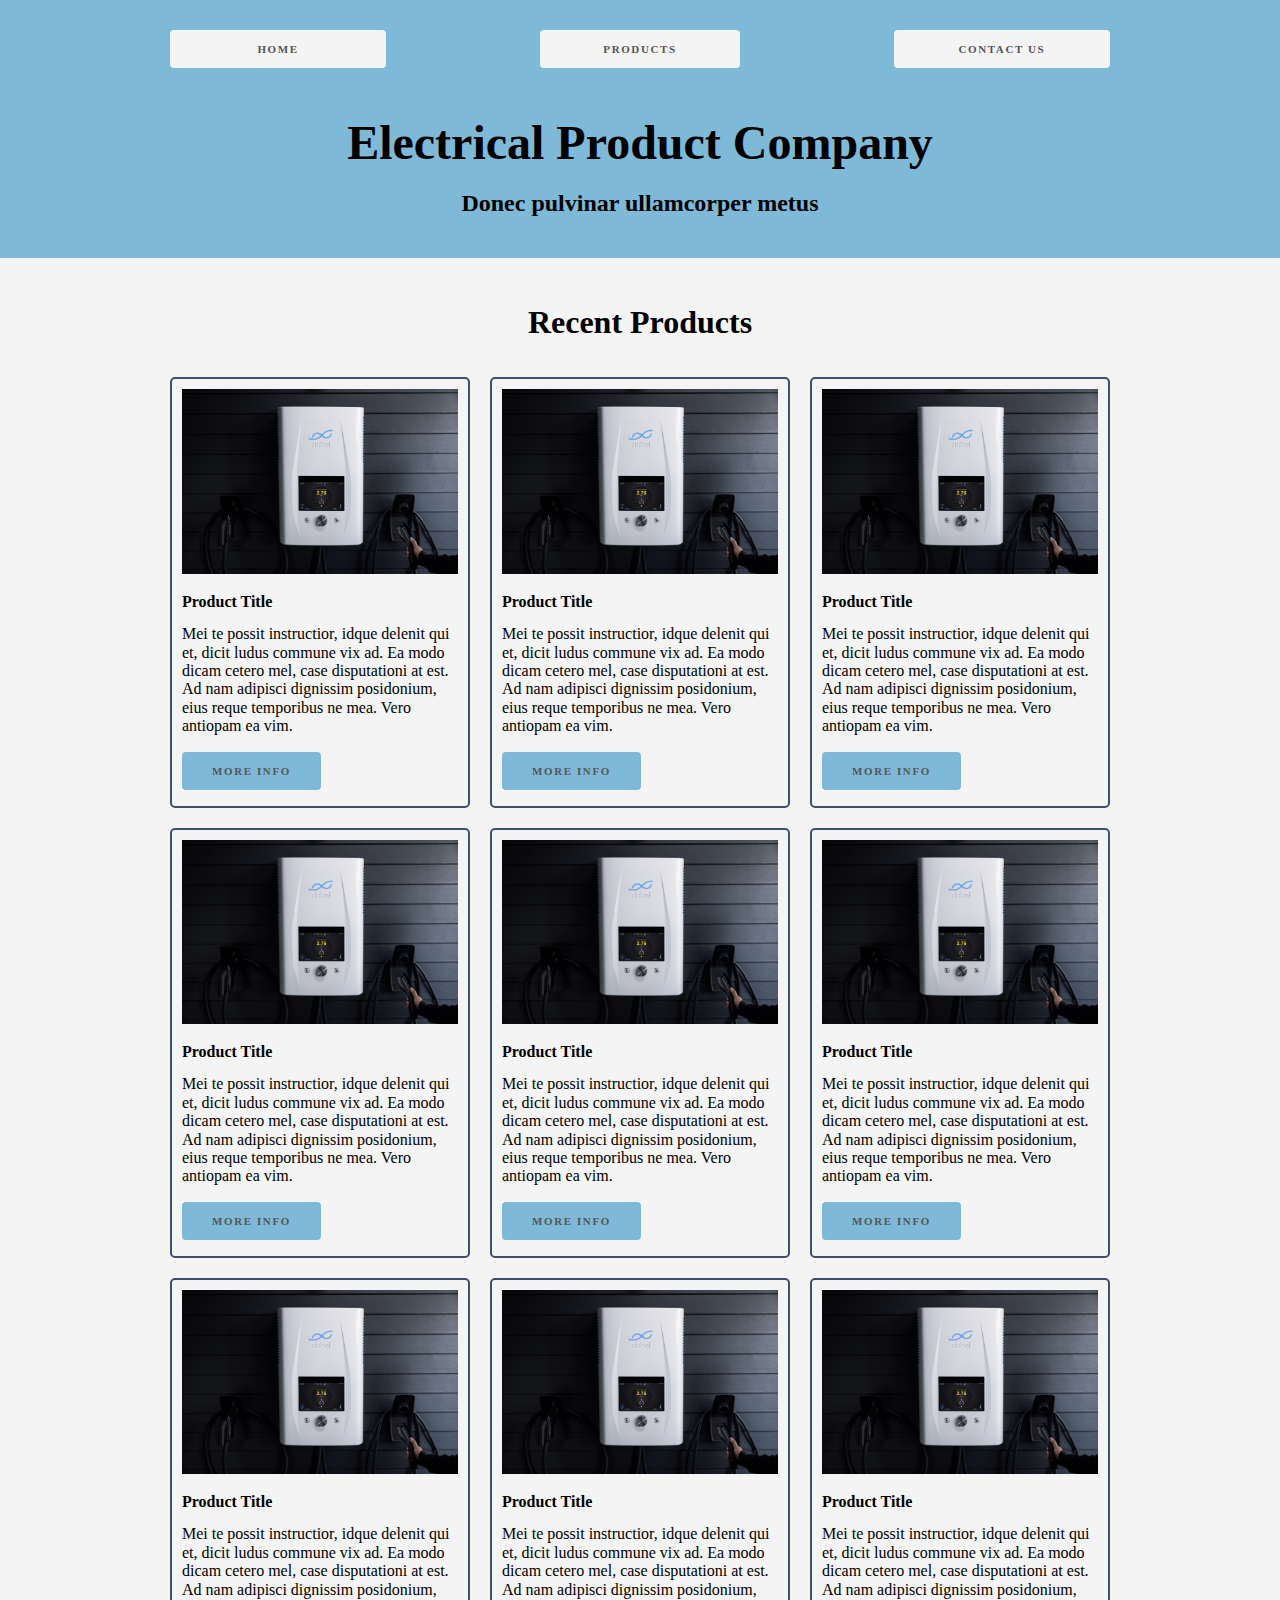
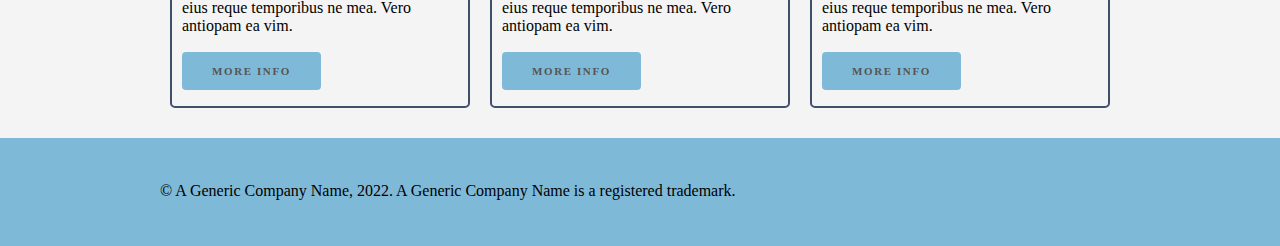
<file: index.html>
<!DOCTYPE html>
<html lang="en">
  <head>
    <meta charset="utf-8" />
    <title>Electrical Product Company</title>
    <meta name="viewport" content="width=device-width, initial-scale=1" />
    <link
      href="https://fonts.googleapis.com/css?family=Raleway:400,300,600"
      rel="stylesheet"
      type="text/css"
    />
    <link rel="stylesheet" href="styles/normalize.css" />
    <link rel="stylesheet" href="styles/index.css" />
    <link rel="stylesheet" href="styles/modal.css" />
    <link rel="stylesheet" href="styles/dropdown.css" />
    <script src="./app.js" defer></script>
  </head>
  <body>
    <!-- HEADER -->
    <div class="header">
      <div class="section">
        <div class="nav">
          <a class="button" href="#">Home</a>
          <div class="dropdown">
            <a class="button products dropbtn">Products</a>
            <div class="dropdown-content">
              <a class="button" href="./product.html">Product 1</a>
              <a class="button" href="./product.html">Product 2</a>
              <a class="button" href="./product.html">Product 3</a>
            </div>
          </div>
          <a class="button contact open-modal" href="#">Contact Us</a>
        </div>
        <div class="action">
          <h1 class="title">Electrical Product Company</h1>
          <h2>Donec pulvinar ullamcorper metus</h2>
        </div>
      </div>
    </div>

    <!-- BODY -->
    <div class="info">
      <div class="section">
        <h2>Recent Products</h2>
      </div>
      <div class="section card">
        <div>
          <img class="card" src="./images/pexels-dcbel-11678701.jpg" />
          <h4 class="card">Product Title</h4>
          <p>
            Mei te possit instructior, idque delenit qui et, dicit ludus commune
            vix ad. Ea modo dicam cetero mel, case disputationi at est. Ad nam
            adipisci dignissim posidonium, eius reque temporibus ne mea. Vero
            antiopam ea vim.
          </p>
          <p class="more">
            <a href="./product.html" class="button">More info</a>
          </p>
        </div>
        <div>
          <img class="card" src="./images/pexels-dcbel-11678701.jpg" />
          <h4 class="card">Product Title</h4>
          <p>
            Mei te possit instructior, idque delenit qui et, dicit ludus commune
            vix ad. Ea modo dicam cetero mel, case disputationi at est. Ad nam
            adipisci dignissim posidonium, eius reque temporibus ne mea. Vero
            antiopam ea vim.
          </p>
          <p class="more">
            <a href="./product.html" class="button">More info</a>
          </p>
        </div>
        <div>
          <img class="card" src="./images/pexels-dcbel-11678701.jpg" />
          <h4 class="card">Product Title</h4>
          <p>
            Mei te possit instructior, idque delenit qui et, dicit ludus commune
            vix ad. Ea modo dicam cetero mel, case disputationi at est. Ad nam
            adipisci dignissim posidonium, eius reque temporibus ne mea. Vero
            antiopam ea vim.
          </p>
          <p class="more">
            <a href="./product.html" class="button">More info</a>
          </p>
        </div>
        <div>
          <img class="card" src="./images/pexels-dcbel-11678701.jpg" />
          <h4 class="card">Product Title</h4>
          <p>
            Mei te possit instructior, idque delenit qui et, dicit ludus commune
            vix ad. Ea modo dicam cetero mel, case disputationi at est. Ad nam
            adipisci dignissim posidonium, eius reque temporibus ne mea. Vero
            antiopam ea vim.
          </p>
          <p class="more">
            <a href="./product.html" class="button">More info</a>
          </p>
        </div>
        <div>
          <img class="card" src="./images/pexels-dcbel-11678701.jpg" />
          <h4 class="card">Product Title</h4>
          <p>
            Mei te possit instructior, idque delenit qui et, dicit ludus commune
            vix ad. Ea modo dicam cetero mel, case disputationi at est. Ad nam
            adipisci dignissim posidonium, eius reque temporibus ne mea. Vero
            antiopam ea vim.
          </p>
          <p class="more">
            <a href="./product.html" class="button">More info</a>
          </p>
        </div>
        <div>
          <img class="card" src="./images/pexels-dcbel-11678701.jpg" />
          <h4 class="card">Product Title</h4>
          <p>
            Mei te possit instructior, idque delenit qui et, dicit ludus commune
            vix ad. Ea modo dicam cetero mel, case disputationi at est. Ad nam
            adipisci dignissim posidonium, eius reque temporibus ne mea. Vero
            antiopam ea vim.
          </p>
          <p class="more">
            <a href="./product.html" class="button">More info</a>
          </p>
        </div>
        <div>
          <img class="card" src="./images/pexels-dcbel-11678701.jpg" />
          <h4 class="card">Product Title</h4>
          <p>
            Mei te possit instructior, idque delenit qui et, dicit ludus commune
            vix ad. Ea modo dicam cetero mel, case disputationi at est. Ad nam
            adipisci dignissim posidonium, eius reque temporibus ne mea. Vero
            antiopam ea vim.
          </p>
          <p class="more">
            <a href="./product.html" class="button">More info</a>
          </p>
        </div>
        <div>
          <img class="card" src="./images/pexels-dcbel-11678701.jpg" />
          <h4 class="card">Product Title</h4>
          <p>
            Mei te possit instructior, idque delenit qui et, dicit ludus commune
            vix ad. Ea modo dicam cetero mel, case disputationi at est. Ad nam
            adipisci dignissim posidonium, eius reque temporibus ne mea. Vero
            antiopam ea vim.
          </p>
          <p class="more">
            <a href="./product.html" class="button">More info</a>
          </p>
        </div>
        <div>
          <img class="card" src="./images/pexels-dcbel-11678701.jpg" />
          <h4 class="card">Product Title</h4>
          <p>
            Mei te possit instructior, idque delenit qui et, dicit ludus commune
            vix ad. Ea modo dicam cetero mel, case disputationi at est. Ad nam
            adipisci dignissim posidonium, eius reque temporibus ne mea. Vero
            antiopam ea vim.
          </p>
          <p class="more">
            <a href="./product.html" class="button">More info</a>
          </p>
        </div>
      </div>
    </div>

    <!-- FOOTER -->
    <div class="footer section">
      <div class="copyright">
        <p>
          © A Generic Company Name, 2022. A Generic Company Name is a registered
          trademark.
        </p>
      </div>
    </div>
  </body>
  <div class="modal">
    <div class="modal-container">
      <div class="modal-content">
        <form>
          <h3>Contact Us!</h3>
          <div>
            <i class="error-message-name hide">Please enter a name</i>
            <p class="modal-input">
              Name:<br>
              <input type="text" name="fullname" id="name">
            </p>
          </div>
          <div>
            <i class="error-message-email hide">Please enter a valid email</i>
            <p class="modal-input">
              Email:<br>
              <input type="email" name="email" id="email">
            </p>
          </div>
          <div>
            <i class="error-message-text hide">Please enter a message</i>
            <p class="modal-input">
              Message:<br>
              <textarea name="message" rows=5 id="message"></textarea>
            </p>
          </div>
          <div class="modal-buttons">
            <input type="submit" class="modal-submit" value="Submit">
            <input type="button" class="close-modal" value="Cancel">
          </div>
        </form>
      </div>
    </div>
  </div>
</html>
</file>
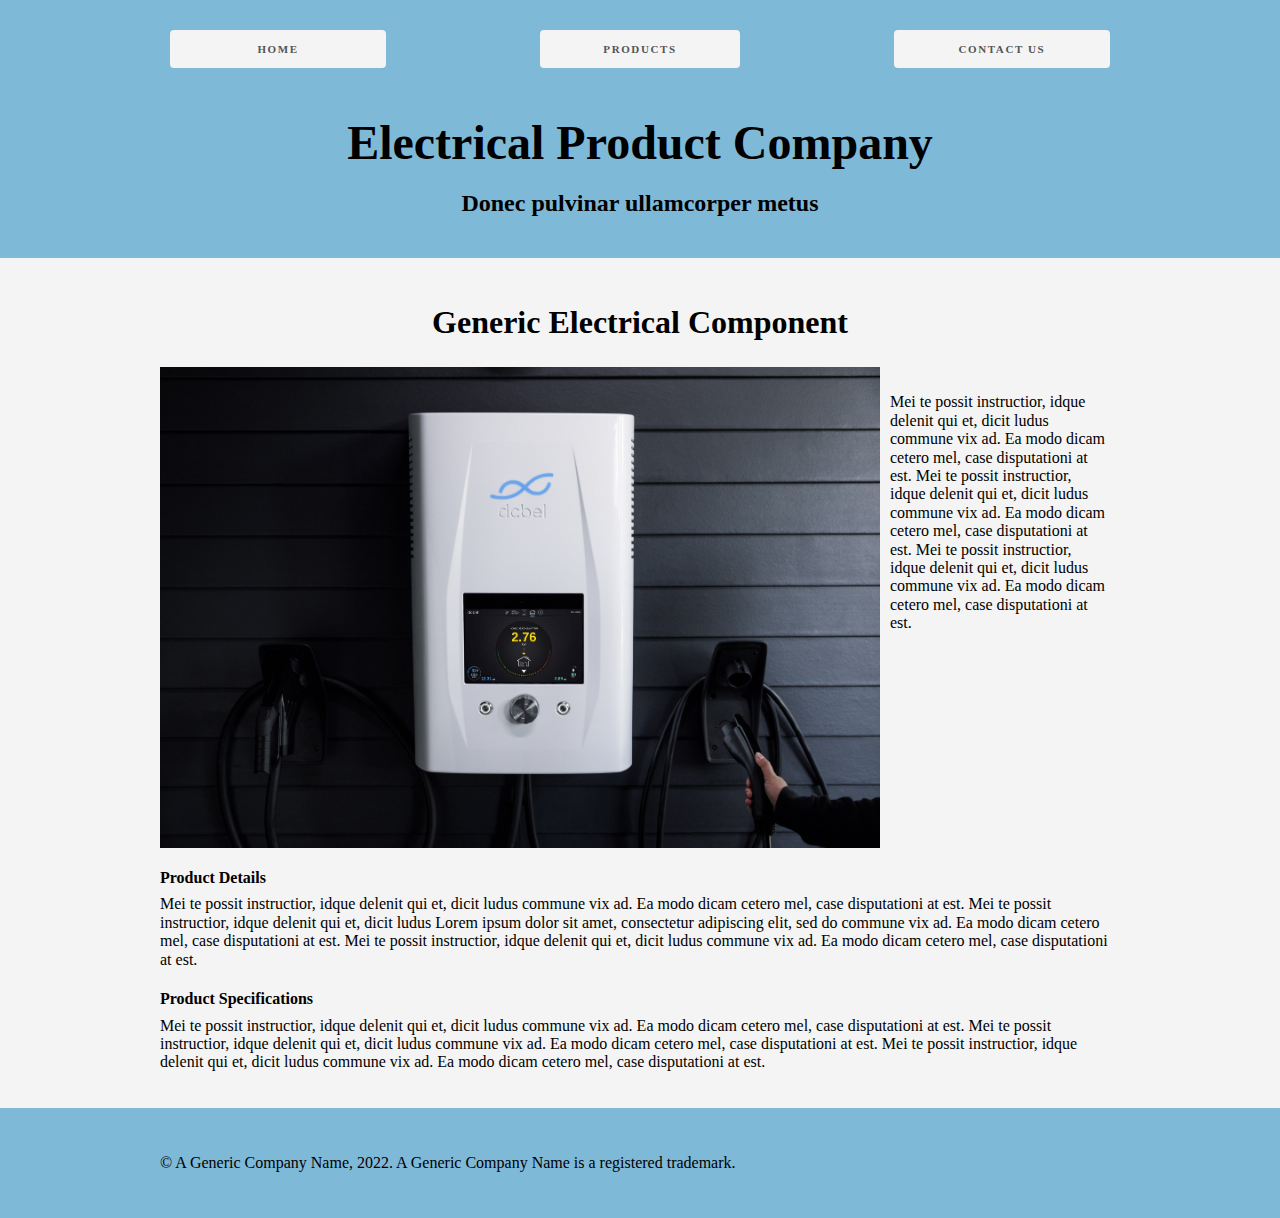
<file: product.html>
<!DOCTYPE html>
<html lang="en">
  <head>
    <meta charset="utf-8" />
    <title>To Change</title>
    <meta name="viewport" content="width=device-width, initial-scale=1" />
    <link
      href="https://fonts.googleapis.com/css?family=Raleway:400,300,600"
      rel="stylesheet"
      type="text/css"
    />
    <link rel="stylesheet" href="styles/normalize.css" />
    <link rel="stylesheet" href="styles/index.css" />
    <link rel="stylesheet" href="styles/product.css" />
    <link rel="stylesheet" href="styles/modal.css" />
    <link rel="stylesheet" href="styles/dropdown.css" />
    <script src="./app.js" defer type="module"></script>
  </head>
  <body>
    <!-- HEADER -->
    <div class="header">
      <div class="section">
        <div class="nav">
          <a class="button button-primary" href="./index.html">Home</a>
          <div class="dropdown">
            <a class="button products dropbtn">Products</a>
            <div class="dropdown-content">
              <a class="button" href="./product.html">Product 1</a>
              <a class="button" href="./product.html">Product 2</a>
              <a class="button" href="./product.html">Product 3</a>
            </div>
          </div>
          <a class="button contact open-modal" href="#">Contact Us</a>
        </div>
        <div class="action">
          <h1 class="title">Electrical Product Company</h1>
          <h2>Donec pulvinar ullamcorper metus</h2>
        </div>
      </div>
    </div>

    <!-- BODY -->
    <div class="info">
      <div class="section">
        <h2>Generic Electrical Component</h2>
        <div class="product-container">
          <img class="product-image" src="./images/pexels-dcbel-11678701.jpg" />
          <p class="product-text">
            Mei te possit instructior, idque delenit qui et, dicit ludus commune
            vix ad. Ea modo dicam cetero mel, case disputationi at est. Mei te
            possit instructior, idque delenit qui et, dicit ludus commune vix
            ad. Ea modo dicam cetero mel, case disputationi at est. Mei te
            possit instructior, idque delenit qui et, dicit ludus commune vix
            ad. Ea modo dicam cetero mel, case disputationi at est.
          </p>
        </div>
        <div class="product-info-section">
          <div class="product-info">
            <h4 class="product-title">Product Details</h4>
            <p class="product-info-text">
              Mei te possit instructior, idque delenit qui et, dicit ludus
              commune vix ad. Ea modo dicam cetero mel, case disputationi at
              est. Mei te possit instructior, idque delenit qui et, dicit ludus
          Lorem ipsum dolor sit amet, consectetur adipiscing elit, sed do
              commune vix ad. Ea modo dicam cetero mel, case disputationi at
              est. Mei te possit instructior, idque delenit qui et, dicit ludus
              commune vix ad. Ea modo dicam cetero mel, case disputationi at
              est.
            </p>
          </div>
          <div class="product-info">
            <h4 class="product-title">Product Specifications</h4>
            <p class="product-info-text">
              Mei te possit instructior, idque delenit qui et, dicit ludus
              commune vix ad. Ea modo dicam cetero mel, case disputationi at
              est. Mei te possit instructior, idque delenit qui et, dicit ludus
              commune vix ad. Ea modo dicam cetero mel, case disputationi at
              est. Mei te possit instructior, idque delenit qui et, dicit ludus
              commune vix ad. Ea modo dicam cetero mel, case disputationi at
              est.
            </p>
          </div>
        </div>
      </div>
    </div>

    <!-- FOOTER -->
    <div class="footer section">
      <div class="copyright">
        <p>
          © A Generic Company Name, 2022. A Generic Company Name is a registered
          trademark.
        </p>
      </div>
    </div>
  </body>
  <div class="modal">
    <div class="modal-container">
      <div class="modal-content">
        <form>
          <h3>Contact Us!</h3>
          <div>
            <i class="error-message-name hide">Please enter a name</i>
            <p class="modal-input">
              Name:<br>
              <input type="text" name="fullname" id="name">
            </p>
          </div>
          <div>
            <i class="error-message-email hide">Please enter a valid email</i>
            <p class="modal-input">
              Email:<br>
              <input type="email" name="email" id="email">
            </p>
          </div>
          <div>
            <i class="error-message-text hide">Please enter a message</i>
            <p class="modal-input">
              Message:<br>
              <textarea name="message" rows=5 id="message"></textarea>
            </p>
          </div>
          <div class="modal-buttons">
            <input type="submit" class="modal-submit" value="Submit">
            <input type="button" class="close-modal" value="Cancel">
          </div>
        </form>
      </div>
    </div>
  </div>
</html>
</file>
<file: styles/index.css>
/* MAIN SECTIONS */
body {
  /* background-color: #F4F4F4; */
  background-color: #7FB9D8;
}

.section {
  max-width: 960px;
  margin: 0 auto;
  padding: 20px;
}

.info {
  background-color: #F4F4F4; }

.header {
  padding: 0;
  background-color: #7FB9D8;
}

.footer {
  padding: 30px;
}

.nav {
  padding: 10px;
}

.nav a {
  padding-left: 0;
  padding-right: 0;
}


/* TEXT AND BUTTONS */
.button {
  background-color: #F4F4F4;
  display: inline-block;
  height: 38px;
  padding: 0 30px;
  color: #555;
  text-align: center;
  font-size: 11px;
  font-weight: 600;
  line-height: 38px;
  letter-spacing: .1rem;
  text-transform: uppercase;
  text-decoration: none;
  white-space: nowrap;
  border-radius: 4px;
  cursor: pointer;
  box-sizing: border-box;
}

.title {
  font-size: 3rem;
}

.button:hover {
  color: #000000;
  border: 1px solid #000000;
}

.action {
  text-align: center;
  padding-top: 37px;
}

.action h1 {
  margin: 0;
  font-weight: 600;
}

.action h3 {
  margin: 0 0 20px 0;
  font-weight: 600;
}

.info h2 {
  font-size: 2rem;
  text-align: center;
}

.info .button {
  background-color: #7FB9D8;
}

.info .section:first-of-type {
  padding-bottom: 0;
}

.info .section:nth-of-type(2) {
  padding-top: 0;
}

form input {
  color: black;
}


/* FLEX BOX */
.nav, .card, .footer, .footer form {
  display: flex;
  flex-flow: row wrap;
}

.nav {
  justify-content: space-between;
}

.nav a {
  width: 23%;
  min-width: 200px;
}

.card div {
  flex: 1 1 250px;
  margin: 10px;
  border-radius: 5px;
  padding: 10px 10px 0 10px;
  border: 2px solid #41506A;
  display: flex;
  flex-flow: column;
}

.card .more {
  margin-top: auto;
}

.footer .copyright {
  -webkit-flex: 2 1 500px;
  flex: 2 1 500px;
  margin-right: 30px;
}

.footer .signup {
  -webkit-flex: 1 1 250px;
  flex: 1 1 250px;
}

.signup label {
  width: 100%;
}

.signup input[type="email"] {
  border-radius: 4px 0 0 4px;
  -webkit-flex: 1;
  flex: 1;
}

.signup input[type="submit"] {
  border-radius: 0 4px 4px 0;
  padding: 0 10px;
}

@media (max-width: 700px) {
  .nav {
    -webkit-flex-flow: column;
    flex-flow: column;
  }

  .nav a {
    width: 100%;
    margin-bottom: 2px;
  }
}

.card {
  width: 100%;
  margin-bottom: 10px;
}

.card {
  margin-bottom: -2px;
}
</file>
<file: styles/modal.css>
.modal {
  position: fixed;
  top: 0;
  left: 0;
  width: 100vw;
  height: 100vh;
  background: rgba(0, 0, 0, 0.5);
  display: none;
  align-items: center;
  justify-content: center;
}
.modal.open {
  display: flex;
}
.modal-container {
  border-radius: 4px;
  background-color: #fff;
  width: 90%;
  max-width: 450px;
  position: relative;
}
.modal.open .modal-container {
  animation: move 0.6s ease-out;
}
@keyframes move {
  from {
    transform: translateY(-50px);
  }
  to {
    transform: translateY(0px);
  }
}
.modal-content {
  display: flex;
  padding: 5px;
  margin-bottom: 15px;
  justify-content: center;
}
.modal-content > *:not(img) {
  padding: 0 1rem;
}
.modal-content h2 {
  margin: 1.5rem 0 0.6rem 0;
}
.modal-content p {
  font-size: 0.9rem;
  margin-bottom: 0.4rem;
}
.modal-content a {
  font-size: 0.8rem;
  text-decoration: none;
  padding-bottom: 1rem;
  display: inline-block;
}
.modal-content a:hover {
  color: salmon;
}

.modal-buttons {
  display: flex;
  flex-direction: column;
}

.modal-buttons input {
  margin: 5px 0;
}

.error-message-name,
.error-message-email,
.error-message-text {
  color: red;
  font-size: 0.8rem;
}

.show {
  display: block;
}

.hide {
  display: none;
}

.modal-input {
  margin-top: 1px;
}
</file>
<file: styles/dropdown.css>
.dropbtn {
  border: none;
  cursor: pointer;
}

.dropdown {
  position: relative;
  display: inline-block;
}

.dropdown-content {
  display: none;
  position: absolute;
  z-index: 1;
  width: 100%;
}

.dropdown-content a {
  text-decoration: none;
  display: block;
}

.dropdown:hover .dropdown-content {
  display: block;
}
</file>
<file: styles/product.css>
.info {
  padding-bottom: 20px;
}

.product-image {
  max-width: 75%;
}

.product-container {
  display: flex;
}

.product-text {
  padding: 10px;
}

.product-title {
  margin-bottom: 0.5rem;
}

.product-info-text {
  margin-top: 0px;
}

@media (max-width: 900px) {
  .product-image {
    max-width: 100%;
  }

  .product-container {
    flex-direction: column;
    flex-flow: row wrap;
  }

  .product-text {
    padding: 0px;
  }
}
</file>
